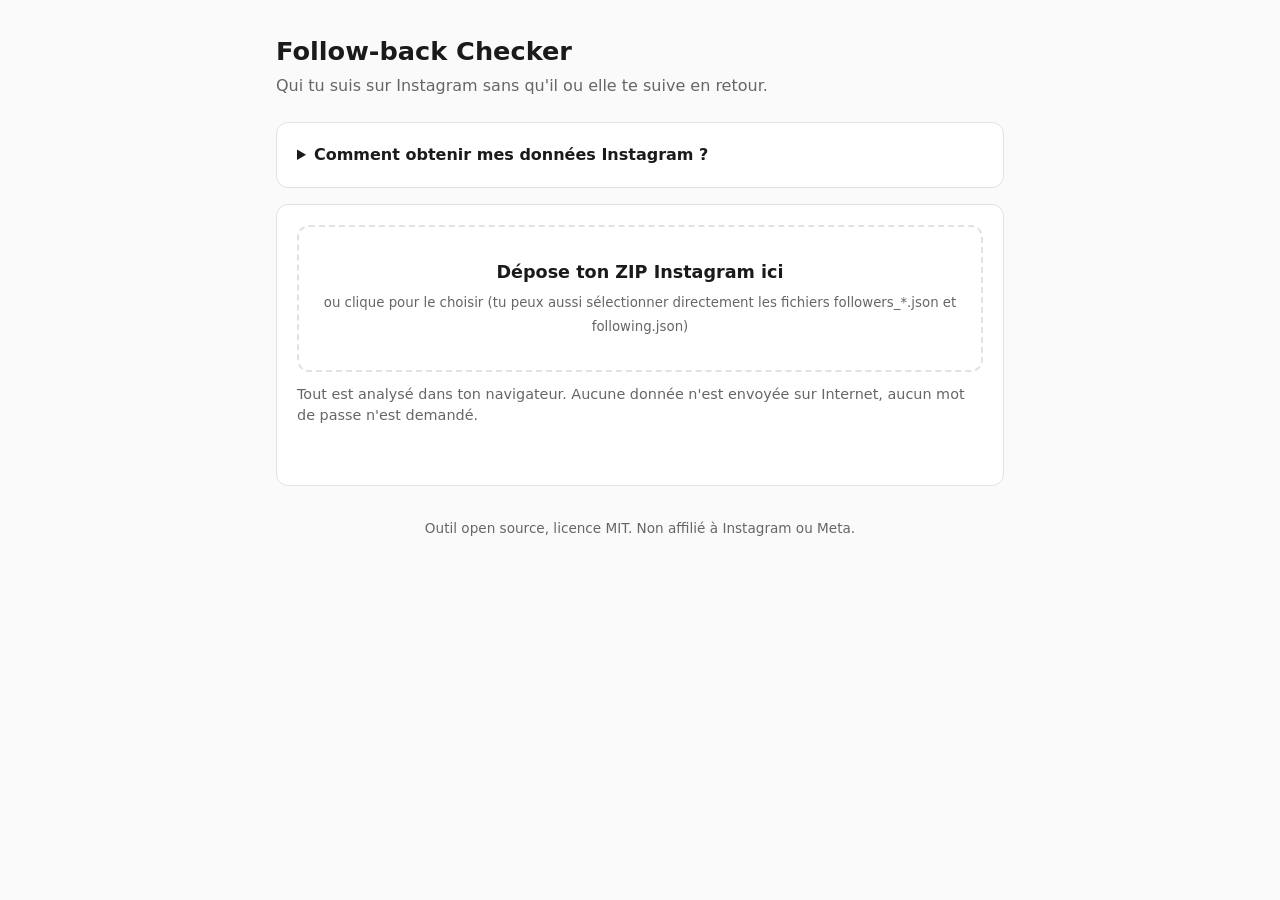
<file: index.html>
<!doctype html>
<html lang="fr">
<head>
<meta charset="utf-8">
<meta name="viewport" content="width=device-width, initial-scale=1">
<meta http-equiv="Content-Security-Policy" content="default-src 'none'; script-src 'unsafe-inline'; style-src 'unsafe-inline'; img-src data:; connect-src 'none'; form-action 'none'">
<title>Follow-back Checker</title>
<style>
  :root {
    --bg: #fafafa; --card: #ffffff; --text: #1a1a1a; --muted: #666;
    --border: #e2e2e2; --accent: #d62976; --accent-soft: #fde7f0; --ok: #1a7f37; --err: #b42318;
  }
  @media (prefers-color-scheme: dark) {
    :root {
      --bg: #121212; --card: #1e1e1e; --text: #ececec; --muted: #a0a0a0;
      --border: #333; --accent: #f06aa5; --accent-soft: #3a1f2c; --ok: #4ac26b; --err: #ff8a80;
    }
  }
  * { box-sizing: border-box; }
  body { margin: 0; background: var(--bg); color: var(--text);
         font: 16px/1.5 system-ui, -apple-system, "Segoe UI", Roboto, sans-serif; }
  main { max-width: 760px; margin: 0 auto; padding: 32px 16px 64px; }
  h1 { font-size: 1.6rem; margin: 0 0 4px; }
  .sub { color: var(--muted); margin: 0 0 24px; }
  .card { background: var(--card); border: 1px solid var(--border); border-radius: 12px; padding: 20px; margin-bottom: 16px; }
  details summary { cursor: pointer; font-weight: 600; }
  ol { padding-left: 20px; } li { margin: 4px 0; }
  #drop { border: 2px dashed var(--border); border-radius: 12px; padding: 32px 16px; text-align: center; cursor: pointer; transition: .15s; }
  #drop.over, #drop:hover { border-color: var(--accent); background: var(--accent-soft); }
  #drop strong { display: block; font-size: 1.1rem; margin-bottom: 4px; }
  #drop small { color: var(--muted); }
  .privacy { font-size: .9rem; color: var(--muted); margin-top: 12px; }
  #status { margin: 12px 0 0; min-height: 1.5em; }
  #status.err { color: var(--err); } #status.ok { color: var(--ok); }
  .stats { display: grid; grid-template-columns: repeat(3, 1fr); gap: 8px; margin-bottom: 16px; }
  .stat { text-align: center; padding: 12px 4px; border: 1px solid var(--border); border-radius: 10px; }
  .stat b { display: block; font-size: 1.5rem; }
  .stat span { font-size: .8rem; color: var(--muted); }
  .tabs { display: flex; gap: 8px; flex-wrap: wrap; margin-bottom: 12px; }
  .tabs button, .actions button { font: inherit; border: 1px solid var(--border); background: var(--card); color: var(--text);
         border-radius: 999px; padding: 6px 14px; cursor: pointer; }
  .tabs button[aria-selected="true"] { background: var(--accent); border-color: var(--accent); color: #fff; }
  .toolbar { display: flex; gap: 8px; flex-wrap: wrap; margin-bottom: 12px; }
  .toolbar input { flex: 1 1 200px; font: inherit; padding: 8px 12px; border: 1px solid var(--border); border-radius: 8px; background: var(--bg); color: var(--text); }
  .actions { display: flex; gap: 8px; flex-wrap: wrap; }
  ul#list { list-style: none; padding: 0; margin: 0; }
  ul#list li { display: flex; justify-content: space-between; align-items: center; gap: 8px; padding: 8px 4px; border-bottom: 1px solid var(--border); }
  ul#list a { color: var(--accent); text-decoration: none; word-break: break-all; }
  ul#list a:hover { text-decoration: underline; }
  ul#list time { color: var(--muted); font-size: .85rem; white-space: nowrap; }
  .empty { color: var(--muted); text-align: center; padding: 16px; }
  footer { color: var(--muted); font-size: .85rem; text-align: center; margin-top: 32px; }
  [hidden] { display: none !important; }
</style>
</head>
<body>
<main>
  <h1>Follow-back Checker</h1>
  <p class="sub">Qui tu suis sur Instagram sans qu'il ou elle te suive en retour.</p>

  <div class="card">
    <details>
      <summary>Comment obtenir mes données Instagram ?</summary>
      <ol>
        <li>Dans Instagram : <b>Paramètres</b> → <b>Espace comptes</b> → <b>Vos informations et autorisations</b> → <b>Télécharger vos informations</b>.</li>
        <li>Choisis <b>Télécharger ou transférer des informations</b>, ton compte Instagram, puis <b>Certaines de vos informations</b>.</li>
        <li>Coche uniquement <b>Followers et suivis</b> (section « Connexions »).</li>
        <li>Choisis <b>Télécharger sur l'appareil</b>, période <b>Depuis le début</b>, format <b>JSON</b> (important, pas HTML).</li>
        <li>Valide. Instagram t'envoie un lien par e-mail (quelques minutes à quelques heures). Télécharge le fichier ZIP.</li>
        <li>Dépose ce ZIP ci-dessous.</li>
      </ol>
    </details>
  </div>

  <div class="card">
    <div id="drop" role="button" tabindex="0" aria-label="Choisir le fichier ZIP de l'export Instagram">
      <strong>Dépose ton ZIP Instagram ici</strong>
      <small>ou clique pour le choisir (tu peux aussi sélectionner directement les fichiers followers_*.json et following.json)</small>
    </div>
    <input id="file" type="file" accept=".zip,.json,application/zip,application/json" multiple hidden>
    <p class="privacy">Tout est analysé dans ton navigateur. Aucune donnée n'est envoyée sur Internet, aucun mot de passe n'est demandé.</p>
    <p id="status" role="status"></p>
  </div>

  <div class="card" id="results" hidden>
    <div class="stats">
      <div class="stat"><b id="nFollowing">0</b><span>Abonnements</span></div>
      <div class="stat"><b id="nFollowers">0</b><span>Abonnés</span></div>
      <div class="stat"><b id="nNotBack">0</b><span>Ne te suivent pas</span></div>
    </div>
    <div class="tabs" role="tablist">
      <button role="tab" data-view="notBack" aria-selected="true">Ne me suivent pas en retour</button>
      <button role="tab" data-view="fans" aria-selected="false">Je ne les suis pas en retour</button>
      <button role="tab" data-view="mutual" aria-selected="false">Mutuels</button>
    </div>
    <div class="toolbar">
      <input id="search" type="search" placeholder="Filtrer par nom…" aria-label="Filtrer la liste">
      <div class="actions">
        <button id="copy" type="button">Copier</button>
        <button id="csv" type="button">Exporter CSV</button>
      </div>
    </div>
    <ul id="list"></ul>
  </div>

  <footer>Outil open source, licence MIT. Non affilié à Instagram ou Meta.</footer>
</main>

<script id="checker">
/*!
 * Follow-back Checker — logique d'analyse (navigateur + Node.js).
 * Lit l'export officiel Instagram (ZIP ou fichiers JSON) entièrement en local.
 * Licence MIT.
 */
(function (root, factory) {
  const api = factory();
  if (typeof module === "object" && module.exports) module.exports = api;
  else root.FollowbackChecker = api;
})(typeof self !== "undefined" ? self : this, function () {
  "use strict";

  // Accepte "/" et "\" (certains outils Windows écrivent des "\" dans les ZIP).
  const FOLLOWERS_RE = /(^|[\/\\])followers(_\d+)?\.(json|html)$/i;
  const FOLLOWING_RE = /(^|[\/\\])following\.(json|html)$/i;

  // ---------------------------------------------------------------------------
  // Lecture ZIP minimale (sans dépendance) : on ne lit que les fichiers utiles,
  // par tranches, pour supporter de gros exports sans tout charger en mémoire.
  // ---------------------------------------------------------------------------

  async function readSlice(blob, start, end) {
    return new DataView(await blob.slice(start, end).arrayBuffer());
  }

  function decodeName(view, offset, len, utf8) {
    const bytes = new Uint8Array(view.buffer, view.byteOffset + offset, len);
    return new TextDecoder(utf8 ? "utf-8" : "latin1").decode(bytes);
  }

  async function listZipEntries(blob) {
    const tailLen = Math.min(blob.size, 22 + 0xffff + 20);
    const tailStart = blob.size - tailLen;
    const tail = await readSlice(blob, tailStart, blob.size);
    let eocd = -1;
    for (let i = tail.byteLength - 22; i >= 0; i--) {
      if (tail.getUint32(i, true) === 0x06054b50) { eocd = i; break; }
    }
    if (eocd < 0) throw new Error("Ce fichier n'est pas un ZIP valide.");

    let count = tail.getUint16(eocd + 10, true);
    let cdSize = tail.getUint32(eocd + 12, true);
    let cdOffset = tail.getUint32(eocd + 16, true);

    // ZIP64
    if (cdOffset === 0xffffffff || count === 0xffff || cdSize === 0xffffffff) {
      const loc = eocd - 20;
      if (loc < 0 || tail.getUint32(loc, true) !== 0x07064b50) throw new Error("Format ZIP64 non reconnu.");
      const z64Off = Number(tail.getBigUint64(loc + 8, true));
      const z64 = await readSlice(blob, z64Off, z64Off + 56);
      if (z64.getUint32(0, true) !== 0x06064b50) throw new Error("Format ZIP64 non reconnu.");
      count = Number(z64.getBigUint64(32, true));
      cdSize = Number(z64.getBigUint64(40, true));
      cdOffset = Number(z64.getBigUint64(48, true));
    }

    const cd = await readSlice(blob, cdOffset, cdOffset + cdSize);
    const entries = [];
    let p = 0;
    for (let n = 0; n < count && p + 46 <= cd.byteLength; n++) {
      if (cd.getUint32(p, true) !== 0x02014b50) break;
      const flags = cd.getUint16(p + 8, true);
      const method = cd.getUint16(p + 10, true);
      let compSize = cd.getUint32(p + 20, true);
      let size = cd.getUint32(p + 24, true);
      const nameLen = cd.getUint16(p + 28, true);
      const extraLen = cd.getUint16(p + 30, true);
      const commentLen = cd.getUint16(p + 32, true);
      let localOffset = cd.getUint32(p + 42, true);
      const name = decodeName(cd, p + 46, nameLen, flags & 0x800);

      // Champ extra ZIP64 (0x0001)
      let e = p + 46 + nameLen;
      const eEnd = e + extraLen;
      while (e + 4 <= eEnd) {
        const id = cd.getUint16(e, true), len = cd.getUint16(e + 2, true);
        if (id === 0x0001) {
          let q = e + 4;
          if (size === 0xffffffff) { size = Number(cd.getBigUint64(q, true)); q += 8; }
          if (compSize === 0xffffffff) { compSize = Number(cd.getBigUint64(q, true)); q += 8; }
          if (localOffset === 0xffffffff) { localOffset = Number(cd.getBigUint64(q, true)); }
        }
        e += 4 + len;
      }

      entries.push({ name, method, compSize, size, localOffset, encrypted: !!(flags & 1) });
      p += 46 + nameLen + extraLen + commentLen;
    }
    return entries;
  }

  async function readZipEntryText(blob, entry) {
    if (entry.encrypted) throw new Error("Le ZIP est chiffré.");
    const lh = await readSlice(blob, entry.localOffset, entry.localOffset + 30);
    if (lh.getUint32(0, true) !== 0x04034b50) throw new Error("ZIP corrompu (" + entry.name + ").");
    const dataStart = entry.localOffset + 30 + lh.getUint16(26, true) + lh.getUint16(28, true);
    const data = blob.slice(dataStart, dataStart + entry.compSize);

    if (entry.method === 0) return await data.text();
    if (entry.method === 8) {
      if (typeof DecompressionStream === "undefined") {
        throw new Error("Navigateur trop ancien pour lire le ZIP. Mets-le à jour, ou décompresse le ZIP et sélectionne les fichiers JSON.");
      }
      const stream = data.stream().pipeThrough(new DecompressionStream("deflate-raw"));
      return await new Response(stream).text();
    }
    throw new Error("Méthode de compression non supportée (" + entry.method + ").");
  }

  // ---------------------------------------------------------------------------
  // Collecte des fichiers JSON utiles (depuis un ZIP ou des fichiers choisis).
  // Retourne [{ name, text }].
  // ---------------------------------------------------------------------------

  function isRelevant(name) {
    return FOLLOWERS_RE.test(name) || FOLLOWING_RE.test(name);
  }

  async function collectJsonFiles(files) {
    const out = [];
    for (const f of files) {
      const name = f.webkitRelativePath || f.name;
      if (/\.zip$/i.test(name) || f.type === "application/zip" || f.type === "application/x-zip-compressed") {
        const entries = await listZipEntries(f);
        for (const en of entries) {
          if (isRelevant(en.name)) out.push({ name: en.name, text: await readZipEntryText(f, en) });
        }
      } else if (isRelevant(name)) {
        out.push({ name, text: await f.text() });
      }
    }
    return out;
  }

  // ---------------------------------------------------------------------------
  // Parsing des JSON Instagram. Le format a varié selon les années :
  //  - followers_1.json : [ { title, string_list_data: [{ href, value, timestamp }] } ]
  //  - following.json   : { relationships_following: [ { title, string_list_data: [{ href, timestamp }] } ] }
  //    (dans les exports récents, le pseudo est dans "title" et "value" est absent)
  // ---------------------------------------------------------------------------

  function usernameFromHref(href) {
    if (!href) return "";
    const m = String(href).match(/instagram\.com\/(?:_u\/)?([^/?#]+)/i);
    return m ? decodeURIComponent(m[1]) : "";
  }

  function extractUsers(data) {
    let items = [];
    if (Array.isArray(data)) items = data;
    else if (data && typeof data === "object") {
      for (const v of Object.values(data)) if (Array.isArray(v)) items = items.concat(v);
    }
    const users = [];
    for (const it of items) {
      if (!it || typeof it !== "object") continue;
      const s = (Array.isArray(it.string_list_data) && it.string_list_data[0]) || {};
      const username = (s.value || it.title || usernameFromHref(s.href) || "").trim().replace(/^@/, "").toLowerCase();
      if (username) users.push({ username, timestamp: Number(s.timestamp) || 0 });
    }
    return users;
  }

  function dedupe(users) {
    const map = new Map();
    for (const u of users) if (!map.has(u.username)) map.set(u.username, u);
    return [...map.values()];
  }

  function analyze(files) {
    const followerFiles = files.filter((f) => FOLLOWERS_RE.test(f.name));
    const followingFiles = files.filter((f) => FOLLOWING_RE.test(f.name));

    if ([...followerFiles, ...followingFiles].some((f) => /\.html$/i.test(f.name))) {
      throw new Error("Ton export est au format HTML. Refais la demande en choisissant le format JSON.");
    }
    if (!followerFiles.length && !followingFiles.length) {
      throw new Error("Aucun fichier followers/following trouvé. Vérifie que tu as bien coché « Followers et suivis » lors de l'export.");
    }
    if (!followerFiles.length) throw new Error("Fichier followers_1.json introuvable dans l'export.");
    if (!followingFiles.length) throw new Error("Fichier following.json introuvable dans l'export.");

    const parse = (f) => {
      try { return extractUsers(JSON.parse(f.text)); }
      catch { throw new Error("Impossible de lire " + f.name + " (JSON invalide)."); }
    };

    const followers = dedupe(followerFiles.flatMap(parse));
    const following = dedupe(followingFiles.flatMap(parse));
    const followerSet = new Set(followers.map((u) => u.username));
    const followingSet = new Set(following.map((u) => u.username));
    const byName = (a, b) => a.username.localeCompare(b.username);

    return {
      followers,
      following,
      notBack: following.filter((u) => !followerSet.has(u.username)).sort(byName),
      fans: followers.filter((u) => !followingSet.has(u.username)).sort(byName),
      mutual: following.filter((u) => followerSet.has(u.username)).sort(byName),
    };
  }

  return { collectJsonFiles, analyze, extractUsers, listZipEntries, readZipEntryText };
});
</script>
<script>
(() => {
  const $ = (id) => document.getElementById(id);
  const drop = $("drop"), input = $("file"), status = $("status");
  let result = null, view = "notBack";

  const setStatus = (msg, cls = "") => { status.textContent = msg; status.className = cls; };

  async function handle(files) {
    files = [...files];
    if (!files.length) return;
    setStatus("Analyse en cours…");
    try {
      const entries = await FollowbackChecker.collectJsonFiles(files);
      result = FollowbackChecker.analyze(entries);
      setStatus("Analyse terminée.", "ok");
      render();
    } catch (e) {
      console.error(e);
      $("results").hidden = true;
      setStatus(e.message || String(e), "err");
    }
  }

  function render() {
    $("results").hidden = false;
    $("nFollowing").textContent = result.following.length;
    $("nFollowers").textContent = result.followers.length;
    $("nNotBack").textContent = result.notBack.length;
    const q = $("search").value.trim().toLowerCase();
    const items = result[view].filter((u) => u.username.includes(q));
    const list = $("list");
    list.replaceChildren();
    if (!items.length) {
      const li = document.createElement("li");
      li.className = "empty";
      li.textContent = q ? "Aucun résultat pour ce filtre." : "Personne dans cette liste.";
      list.append(li);
      return;
    }
    for (const u of items) {
      const li = document.createElement("li");
      const a = document.createElement("a");
      a.href = "https://www.instagram.com/" + encodeURIComponent(u.username) + "/";
      a.target = "_blank"; a.rel = "noopener noreferrer";
      a.textContent = "@" + u.username;
      li.append(a);
      if (u.timestamp) {
        const t = document.createElement("time");
        const d = new Date(u.timestamp * 1000);
        t.dateTime = d.toISOString();
        t.textContent = (view === "fans" ? "te suit depuis le " : "suivi depuis le ") + d.toLocaleDateString("fr-FR");
        li.append(t);
      }
      list.append(li);
    }
  }

  drop.addEventListener("click", () => input.click());
  drop.addEventListener("keydown", (e) => { if (e.key === "Enter" || e.key === " ") { e.preventDefault(); input.click(); } });
  input.addEventListener("change", () => { handle(input.files); input.value = ""; });
  ["dragenter", "dragover"].forEach((ev) => drop.addEventListener(ev, (e) => { e.preventDefault(); drop.classList.add("over"); }));
  ["dragleave", "drop"].forEach((ev) => drop.addEventListener(ev, (e) => { e.preventDefault(); drop.classList.remove("over"); }));
  drop.addEventListener("drop", (e) => handle(e.dataTransfer.files));

  document.querySelectorAll('[role="tab"]').forEach((b) => b.addEventListener("click", () => {
    view = b.dataset.view;
    document.querySelectorAll('[role="tab"]').forEach((x) => x.setAttribute("aria-selected", String(x === b)));
    render();
  }));
  $("search").addEventListener("input", render);

  $("copy").addEventListener("click", async () => {
    const text = result[view].map((u) => "@" + u.username).join("\n");
    try { await navigator.clipboard.writeText(text); setStatus("Liste copiée dans le presse-papiers.", "ok"); }
    catch { setStatus("Copie impossible dans ce navigateur.", "err"); }
  });
  $("csv").addEventListener("click", () => {
    const rows = [["username", "profil", "date"]].concat(result[view].map((u) => [
      u.username, "https://www.instagram.com/" + u.username + "/",
      u.timestamp ? new Date(u.timestamp * 1000).toISOString().slice(0, 10) : ""]));
    const csv = rows.map((r) => r.map((c) => '"' + String(c).replace(/"/g, '""') + '"').join(",")).join("\r\n");
    const a = document.createElement("a");
    a.href = URL.createObjectURL(new Blob(["﻿" + csv], { type: "text/csv;charset=utf-8" }));
    a.download = "instagram-" + view + ".csv";
    a.click();
    setTimeout(() => URL.revokeObjectURL(a.href), 1000);
  });
})();
</script>
</body>
</html>
</file>
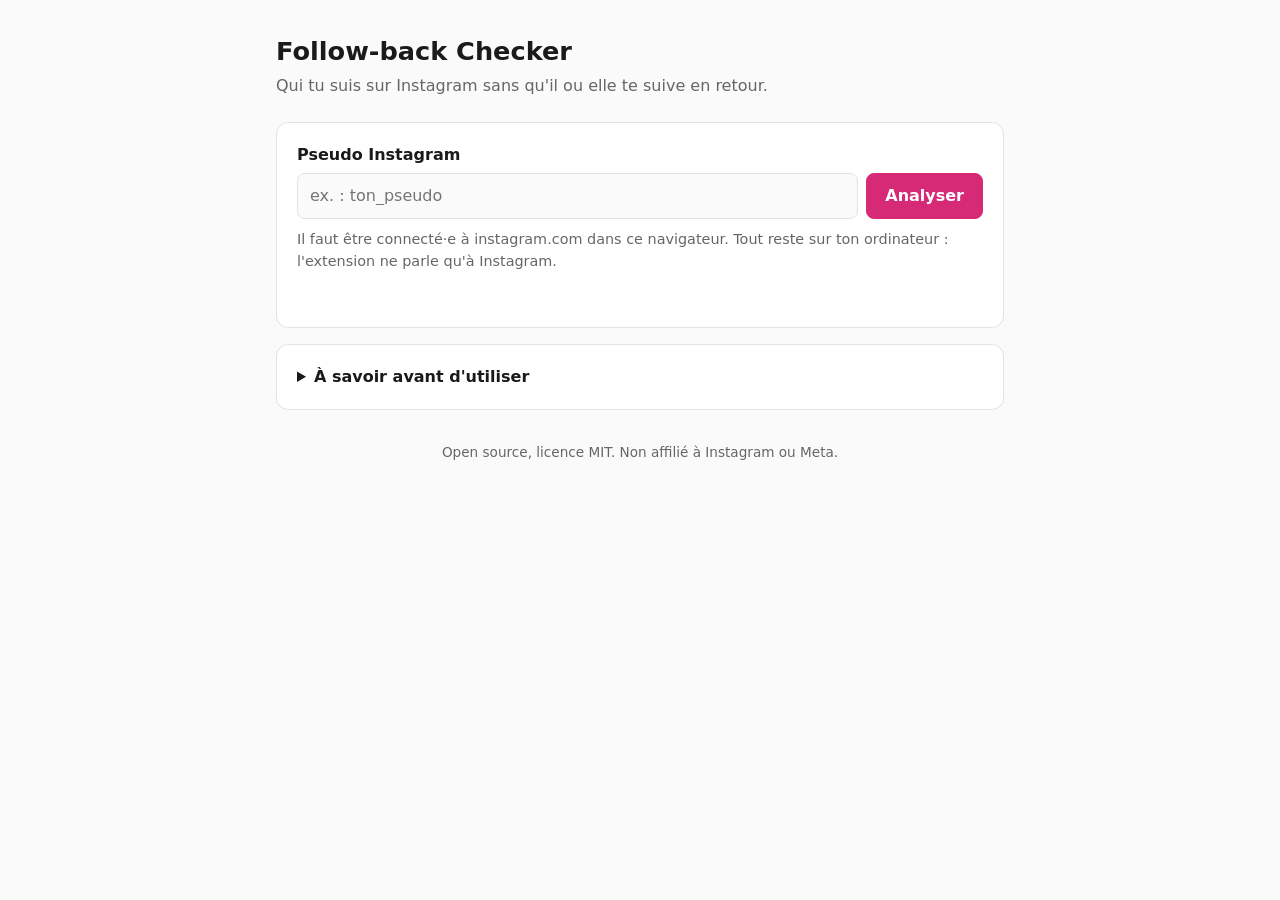
<file: extension/app.html>
<!doctype html>
<html lang="fr">
<head>
<meta charset="utf-8">
<meta name="viewport" content="width=device-width, initial-scale=1">
<title>Follow-back Checker</title>
<link rel="stylesheet" href="app.css">
</head>
<body>
<main>
  <h1>Follow-back Checker</h1>
  <p class="sub">Qui tu suis sur Instagram sans qu'il ou elle te suive en retour.</p>

  <form class="card" id="form" autocomplete="off">
    <label for="username">Pseudo Instagram</label>
    <div class="row">
      <input id="username" name="username" type="text" placeholder="ex. : ton_pseudo" spellcheck="false" autocapitalize="off" required>
      <button id="go" type="submit">Analyser</button>
      <button id="stop" type="button" class="secondary" hidden>Arrêter</button>
    </div>
    <p class="hint">Il faut être connecté·e à instagram.com dans ce navigateur. Tout reste sur ton ordinateur : l'extension ne parle qu'à Instagram.</p>
    <div id="progress" hidden>
      <div class="bar"><div id="barFill"></div></div>
      <p id="progressText"></p>
    </div>
    <p id="status" role="status"></p>
  </form>

  <div class="card" id="results" hidden>
    <h2 id="resultsTitle"></h2>
    <div class="stats">
      <div class="stat"><b id="nFollowing">0</b><span>Abonnements</span></div>
      <div class="stat"><b id="nFollowers">0</b><span>Abonnés</span></div>
      <div class="stat"><b id="nNotBack">0</b><span>Ne suivent pas en retour</span></div>
    </div>
    <div class="tabs" role="tablist">
      <button type="button" role="tab" data-view="notBack" aria-selected="true">Ne suivent pas en retour</button>
      <button type="button" role="tab" data-view="fans" aria-selected="false">Pas suivis en retour</button>
      <button type="button" role="tab" data-view="mutual" aria-selected="false">Mutuels</button>
    </div>
    <div class="toolbar">
      <input id="search" type="search" placeholder="Filtrer par nom…" aria-label="Filtrer la liste">
      <label class="check"><input id="hideVerified" type="checkbox"> Masquer les comptes certifiés</label>
      <div class="actions">
        <button id="copy" type="button" class="secondary">Copier</button>
        <button id="csv" type="button" class="secondary">Exporter CSV</button>
      </div>
    </div>
    <ul id="list"></ul>
  </div>

  <details class="card">
    <summary>À savoir avant d'utiliser</summary>
    <ul>
      <li>L'extension utilise l'API interne du site Instagram, comme le ferait ton navigateur en faisant défiler la liste. Ce n'est pas autorisé par les conditions d'utilisation d'Instagram.</li>
      <li>Pour limiter les risques, elle fait une pause d'environ 1 à 2 secondes entre chaque page de 50 comptes. Évite de l'utiliser plusieurs fois d'affilée : Instagram peut temporairement limiter ton compte.</li>
      <li>Pour une méthode sans aucun risque, utilise la page « export officiel » fournie dans le même projet.</li>
    </ul>
  </details>

  <footer>Open source, licence MIT. Non affilié à Instagram ou Meta.</footer>
</main>
<script src="lib.js"></script>
<script src="app.js"></script>
</body>
</html>
</file>
<file: extension/app.css>
:root {
  --bg: #fafafa; --card: #ffffff; --text: #1a1a1a; --muted: #666;
  --border: #e2e2e2; --accent: #d62976; --accent-soft: #fde7f0; --ok: #1a7f37; --err: #b42318;
}
@media (prefers-color-scheme: dark) {
  :root {
    --bg: #121212; --card: #1e1e1e; --text: #ececec; --muted: #a0a0a0;
    --border: #333; --accent: #f06aa5; --accent-soft: #3a1f2c; --ok: #4ac26b; --err: #ff8a80;
  }
}
* { box-sizing: border-box; }
body { margin: 0; background: var(--bg); color: var(--text);
       font: 16px/1.5 system-ui, -apple-system, "Segoe UI", Roboto, sans-serif; }
main { max-width: 760px; margin: 0 auto; padding: 32px 16px 64px; }
h1 { font-size: 1.6rem; margin: 0 0 4px; }
h2 { font-size: 1.15rem; margin: 0 0 12px; }
.sub { color: var(--muted); margin: 0 0 24px; }
.card { display: block; background: var(--card); border: 1px solid var(--border); border-radius: 12px; padding: 20px; margin-bottom: 16px; }
label { font-weight: 600; display: block; margin-bottom: 6px; }
.row { display: flex; gap: 8px; flex-wrap: wrap; }
.row input { flex: 1 1 220px; }
input[type="text"], input[type="search"] { font: inherit; padding: 10px 12px; border: 1px solid var(--border); border-radius: 8px; background: var(--bg); color: var(--text); }
input:focus-visible, button:focus-visible { outline: 2px solid var(--accent); outline-offset: 2px; }
button { font: inherit; border: 1px solid var(--accent); background: var(--accent); color: #fff; border-radius: 8px; padding: 10px 18px; cursor: pointer; font-weight: 600; }
button:disabled { opacity: .5; cursor: default; }
button.secondary { background: var(--card); color: var(--text); border-color: var(--border); font-weight: 400; padding: 6px 14px; border-radius: 999px; }
.hint { font-size: .9rem; color: var(--muted); margin: 10px 0 0; }
.bar { height: 8px; background: var(--accent-soft); border-radius: 999px; overflow: hidden; margin-top: 16px; }
#barFill { height: 100%; width: 0; background: var(--accent); transition: width .3s; }
#progressText { margin: 6px 0 0; font-size: .9rem; color: var(--muted); }
#status { margin: 10px 0 0; min-height: 1.5em; }
#status.err { color: var(--err); } #status.ok { color: var(--ok); }
.stats { display: grid; grid-template-columns: repeat(3, 1fr); gap: 8px; margin-bottom: 16px; }
.stat { text-align: center; padding: 12px 4px; border: 1px solid var(--border); border-radius: 10px; }
.stat b { display: block; font-size: 1.5rem; }
.stat span { font-size: .8rem; color: var(--muted); }
.tabs { display: flex; gap: 8px; flex-wrap: wrap; margin-bottom: 12px; }
.tabs button { background: var(--card); color: var(--text); border-color: var(--border); font-weight: 400; padding: 6px 14px; border-radius: 999px; }
.tabs button[aria-selected="true"] { background: var(--accent); border-color: var(--accent); color: #fff; }
.toolbar { display: flex; gap: 8px 12px; flex-wrap: wrap; align-items: center; margin-bottom: 12px; }
.toolbar input[type="search"] { flex: 1 1 200px; padding: 8px 12px; }
.check { font-weight: 400; display: flex; gap: 6px; align-items: center; margin: 0; font-size: .9rem; }
.actions { display: flex; gap: 8px; }
ul#list { list-style: none; padding: 0; margin: 0; }
ul#list li { display: flex; justify-content: space-between; align-items: center; gap: 8px; padding: 8px 4px; border-bottom: 1px solid var(--border); }
ul#list a { color: var(--accent); text-decoration: none; word-break: break-all; font-weight: 600; }
ul#list a:hover { text-decoration: underline; }
ul#list .name { color: var(--muted); font-size: .9rem; text-align: right; }
.badge { color: var(--muted); font-size: .8rem; border: 1px solid var(--border); border-radius: 999px; padding: 0 8px; margin-left: 6px; }
.empty { color: var(--muted); justify-content: center !important; }
details summary { cursor: pointer; font-weight: 600; }
details ul { padding-left: 20px; margin-bottom: 0; }
footer { color: var(--muted); font-size: .85rem; text-align: center; margin-top: 32px; }
[hidden] { display: none !important; }

/* Téléphone */
@media (max-width: 520px) {
  main { padding: 20px 12px 48px; }
  h1 { font-size: 1.35rem; }
  .card { padding: 14px; }
  .row button { flex: 1 1 auto; }
  .stat b { font-size: 1.2rem; }
  .stat span { font-size: .72rem; }
  .tabs button, button.secondary { padding: 6px 10px; font-size: .85rem; }
  ul#list li { flex-wrap: wrap; gap: 2px 8px; }
  ul#list .name { text-align: left; flex-basis: 100%; }
}
</file>
